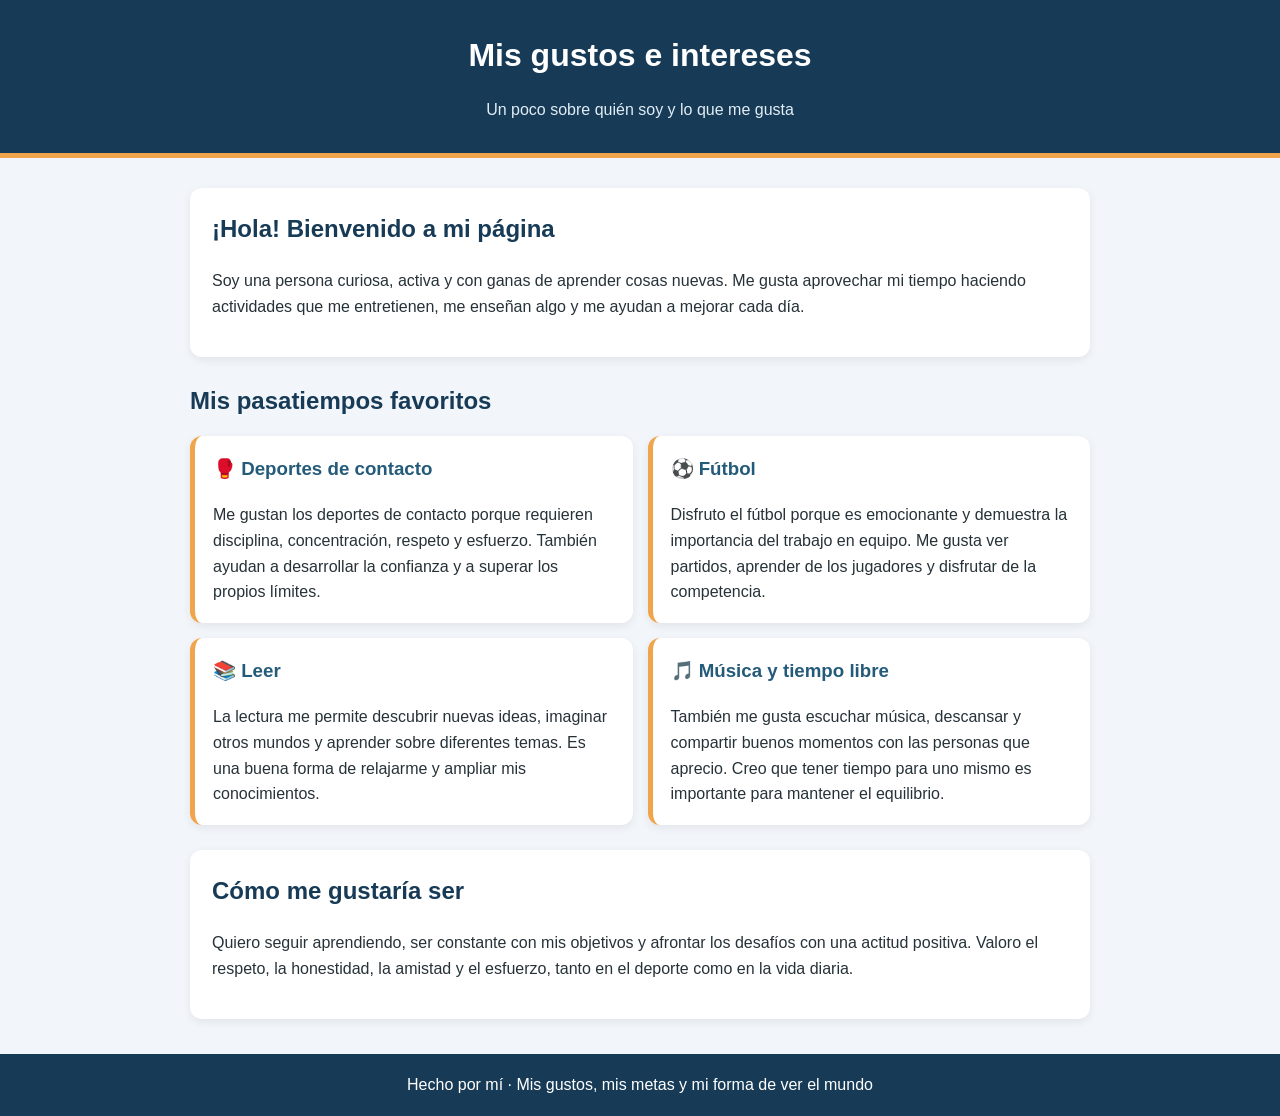
<file: misGustos.html>
<!DOCTYPE html>
<html lang="es">
<head>
    <meta charset="UTF-8">
    <meta name="viewport" content="width=device-width, initial-scale=1.0">
    <title>Sobre mí</title>
    <link rel="stylesheet" href="style-mis-gustos.css">
</head>
<body>
    <nav>
        <h1>Mis gustos e intereses</h1>
        <p>Un poco sobre quién soy y lo que me gusta</p>
    </nav>

    <main>
        <section class="presentacion">
            <h2>¡Hola! Bienvenido a mi página</h2>
            <p>
                Soy una persona curiosa, activa y con ganas de aprender cosas nuevas.
                Me gusta aprovechar mi tiempo haciendo actividades que me entretienen,
                me enseñan algo y me ayudan a mejorar cada día.
            </p>
        </section>

        <section class="gustos">
            <h2>Mis pasatiempos favoritos</h2>

            <article class="tarjeta">
                <h3>🥊 Deportes de contacto</h3>
                <p>
                    Me gustan los deportes de contacto porque requieren disciplina,
                    concentración, respeto y esfuerzo. También ayudan a desarrollar
                    la confianza y a superar los propios límites.
                </p>
            </article>

            <article class="tarjeta">
                <h3>⚽ Fútbol</h3>
                <p>
                    Disfruto el fútbol porque es emocionante y demuestra la importancia
                    del trabajo en equipo. Me gusta ver partidos, aprender de los
                    jugadores y disfrutar de la competencia.
                </p>
            </article>

            <article class="tarjeta">
                <h3>📚 Leer</h3>
                <p>
                    La lectura me permite descubrir nuevas ideas, imaginar otros mundos
                    y aprender sobre diferentes temas. Es una buena forma de relajarme
                    y ampliar mis conocimientos.
                </p>
            </article>

            <article class="tarjeta">
                <h3>🎵 Música y tiempo libre</h3>
                <p>
                    También me gusta escuchar música, descansar y compartir buenos
                    momentos con las personas que aprecio. Creo que tener tiempo para
                    uno mismo es importante para mantener el equilibrio.
                </p>
            </article>
        </section>

        <section class="valores">
            <h2>Cómo me gustaría ser</h2>
            <p>
                Quiero seguir aprendiendo, ser constante con mis objetivos y afrontar
                los desafíos con una actitud positiva. Valoro el respeto, la honestidad,
                la amistad y el esfuerzo, tanto en el deporte como en la vida diaria.
            </p>
        </section>
    </main>

    <footer>
        <p>Hecho por mí · Mis gustos, mis metas y mi forma de ver el mundo</p>
    </footer>
</body>
</html>
</file>
<file: style-mis-gustos.css>
/* Estilos básicos para mi página personal */

* {
    box-sizing: border-box;
}

body {
    margin: 0;
    font-family: Arial, Helvetica, sans-serif;
    background-color: #f2f5f9;
    color: #263238;
    line-height: 1.6;
}

nav {
    background-color: #173b57;
    color: white;
    text-align: center;
    padding: 30px 15px;
    border-bottom: 5px solid #f0a44b;
}

nav h1 {
    margin: 0;
    font-size: 32px;
}

nav p {
    margin-bottom: 0;
    color: #e2edf5;
}

main {
    width: 85%;
    max-width: 900px;
    margin: 30px auto;
}

section {
    margin-bottom: 25px;
}

.presentacion,
.valores {
    background-color: white;
    padding: 22px;
    border-radius: 12px;
    box-shadow: 0 3px 10px #00000012;
}

h2 {
    color: #173b57;
    margin-top: 0;
}

.gustos {
    display: flex;
    flex-wrap: wrap;
    gap: 15px;
}

.gustos h2 {
    width: 100%;
    margin-bottom: 0;
}

.tarjeta {
    background-color: white;
    padding: 18px;
    border-radius: 12px;
    border-left: 5px solid #f0a44b;
    flex: 1 1 300px;
    box-shadow: 0 3px 10px #00000012;
}

.tarjeta h3 {
    color: #245b7a;
    margin-top: 0;
}

.tarjeta p {
    margin-bottom: 0;
}

footer {
    background-color: #173b57;
    color: white;
    text-align: center;
    padding: 18px;
    margin-top: 35px;
}

footer p {
    margin: 0;
}

/* Para que se vea bien en celulares */
@media (max-width: 600px) {
    main {
        width: 92%;
    }

    nav h1 {
        font-size: 25px;
    }
}
</file>
